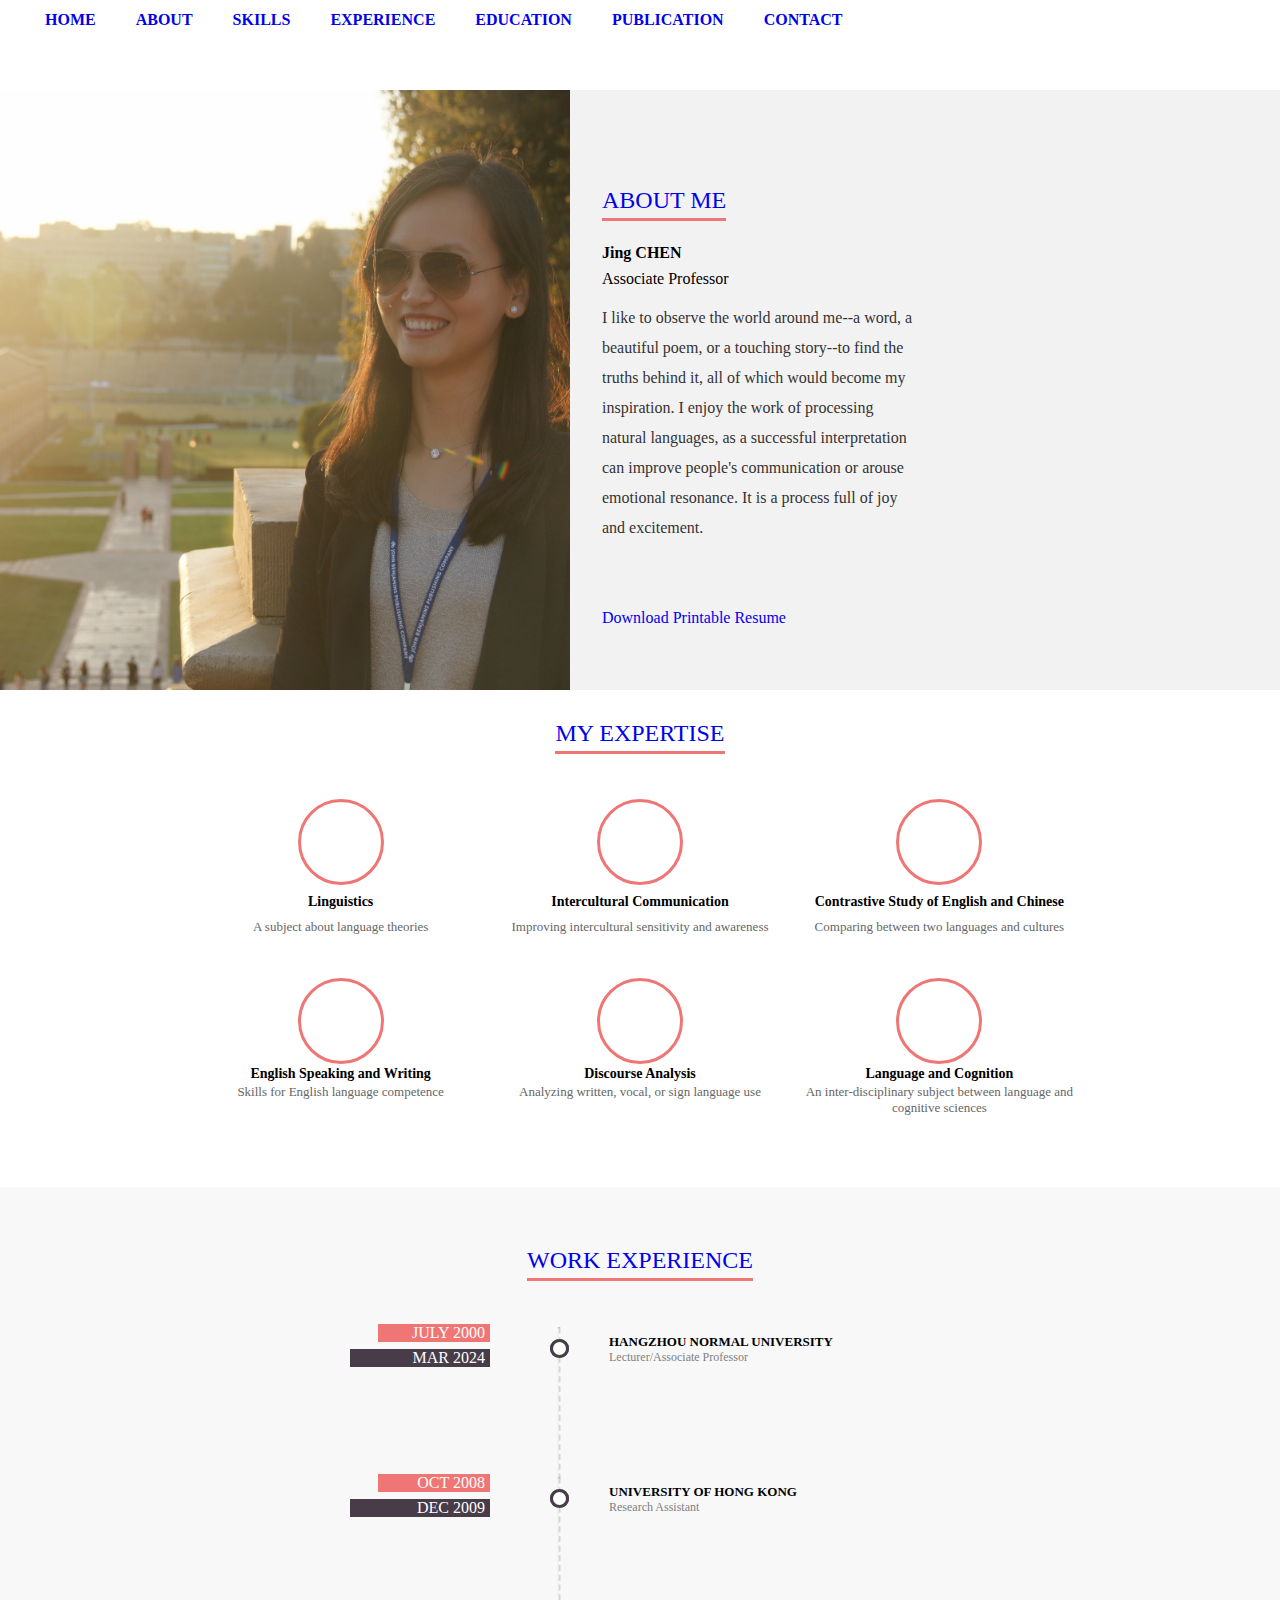
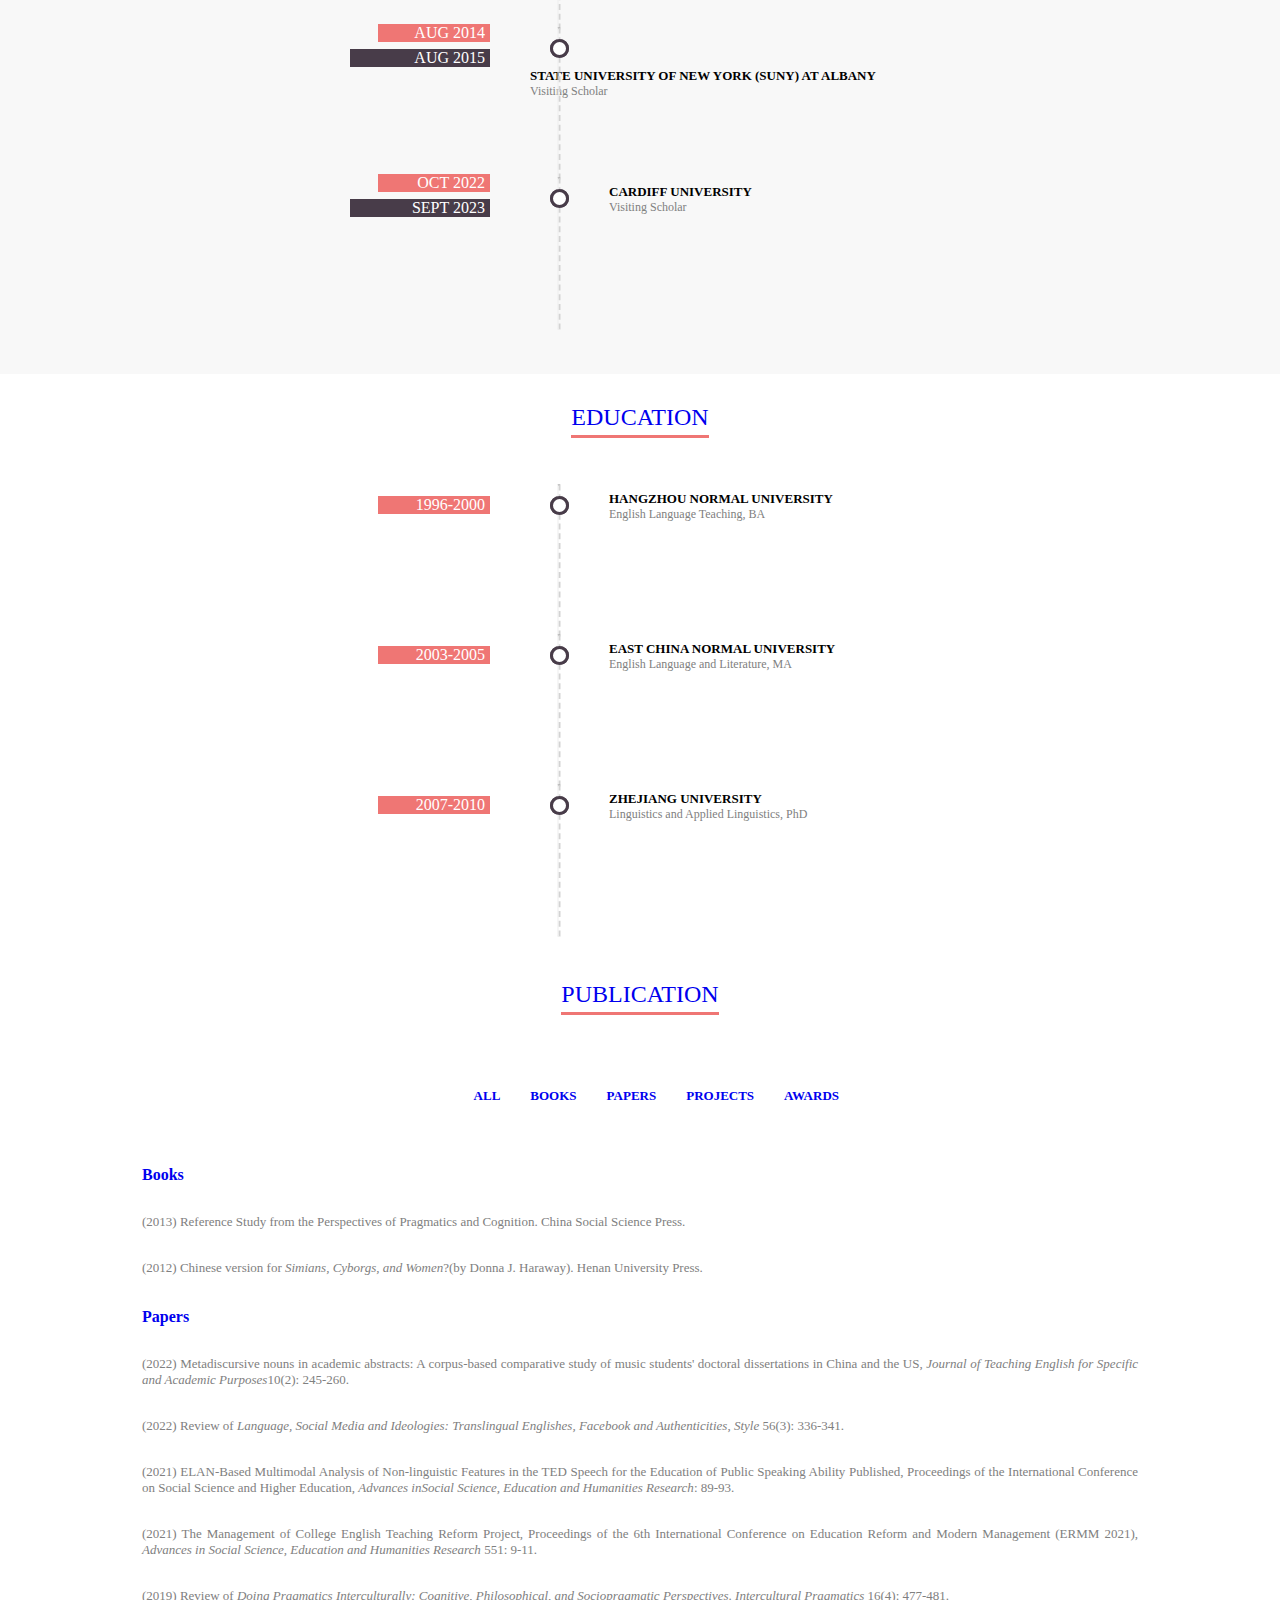
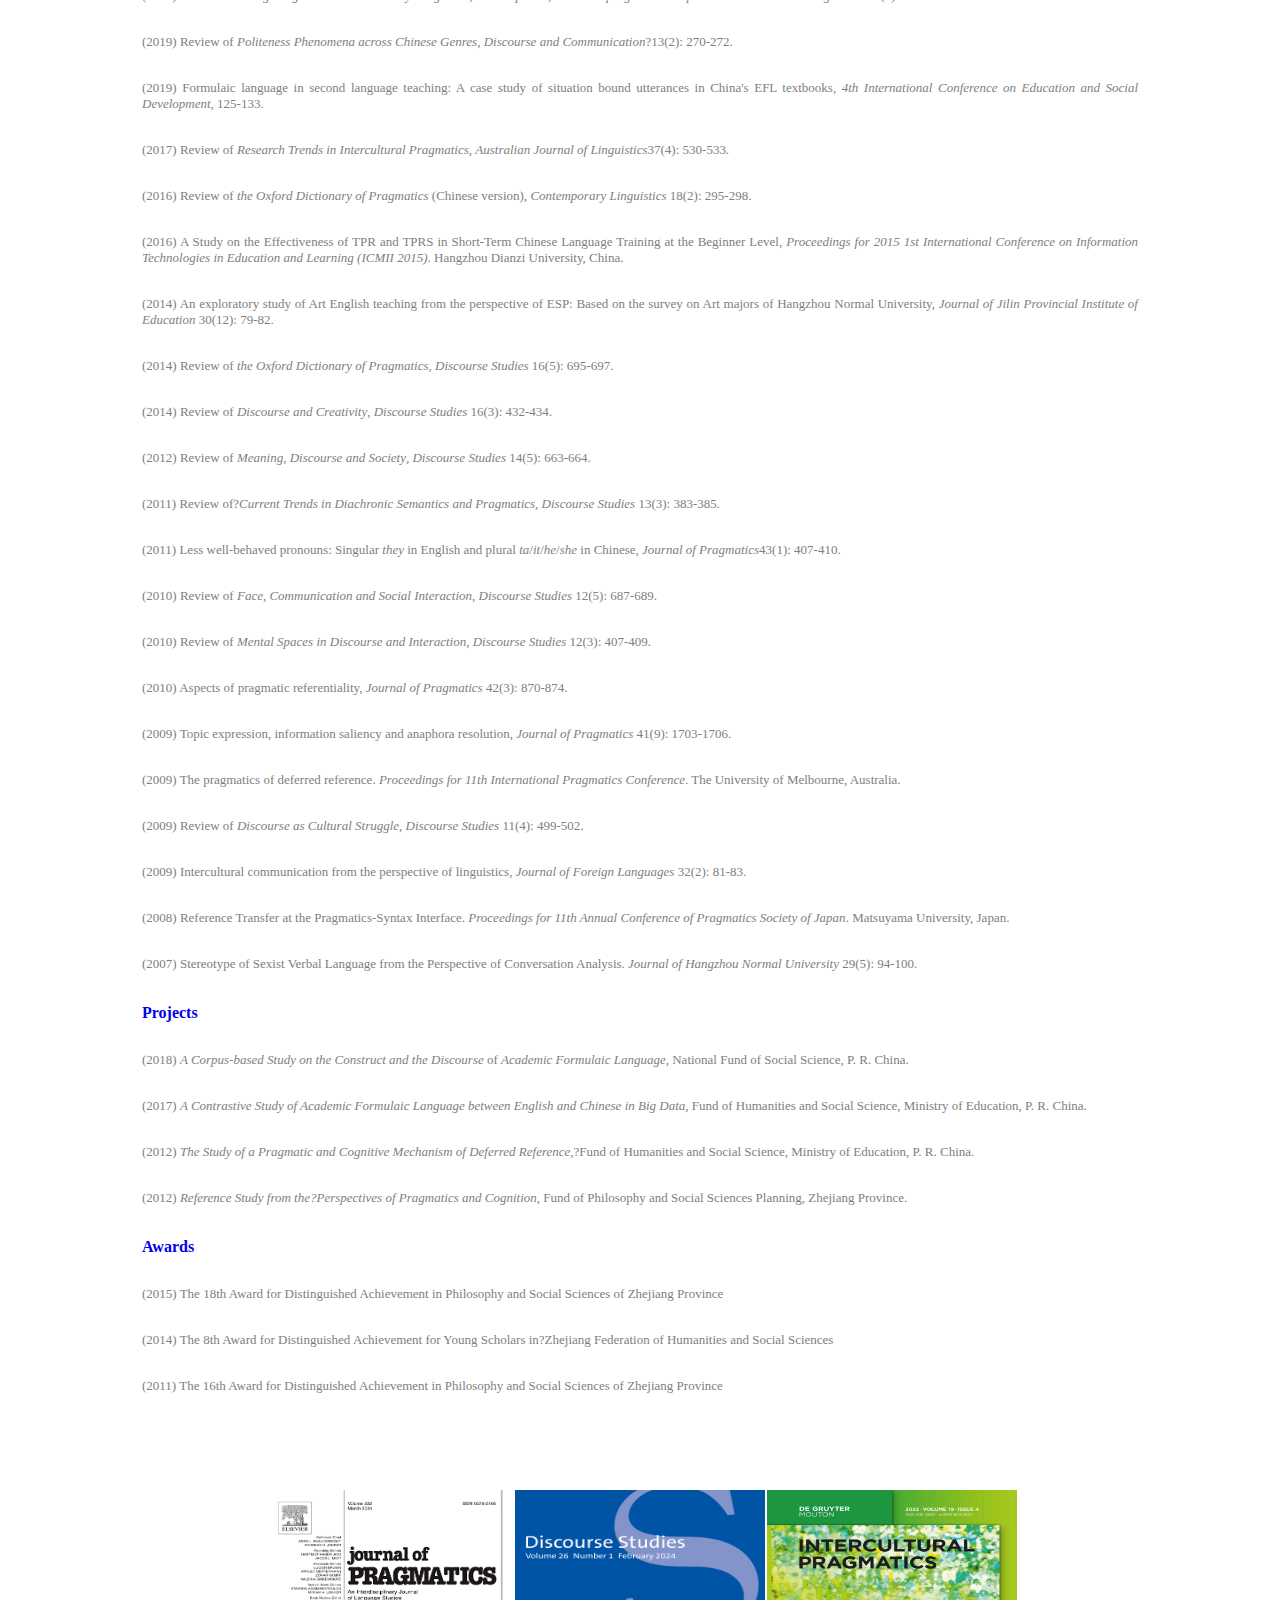
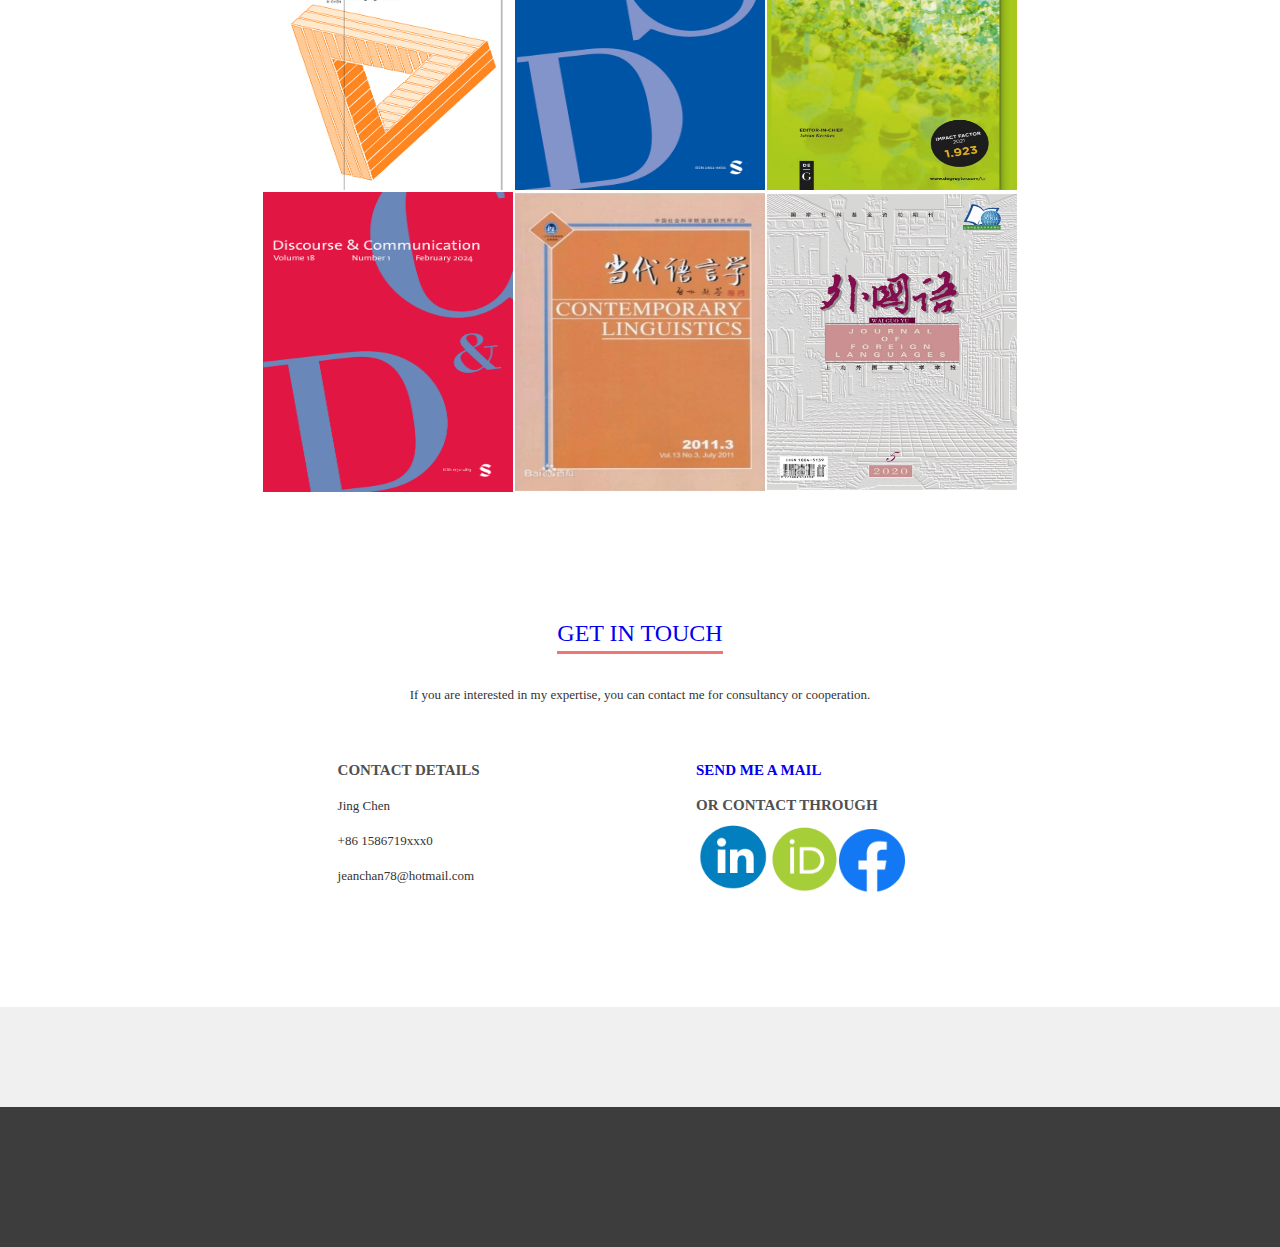
<file: index.html>
<!DOCTYPE html PUBLIC "-//W3C//DTD XHTML 1.0 Transitional//EN" "http://www.w3.org/TR/xhtml1/DTD/xhtml1-transitional.dtd">
<html xmlns="http://www.w3.org/1999/xhtml">
<head>
	<link rel="stylesheet" type="text/css" href="style.css" />
	<meta charset="utf-8" />
	<title></title>
    <style type="text/css">
<!--
#Layer1 {
	position:absolute;
	width:432px;
	height:361px;
	z-index:100;
	left: 602px;
	top: 187px;
}
#Layer2 {
	position:absolute;
	width:629px;
	height:94px;
	z-index:101;
	left: 71px;
	top: 2877px;
}
#Layer3 {
	position:absolute;
	width:1074px;
	height:304px;
	z-index:101;
	left: 520px;
	top: 1203px;
}
.STYLE5 {color: #666666; font-size: small; }
.STYLE10 {font-size: 14px; font-weight: bold; }
.STYLE12 {
	color: #000000;
	font-size: 14px;
}
.STYLE13 {color: #333333}
.STYLE14 {
	font-size: 16px;
	color: #333333;
}
.STYLE15 {font-size: 16; color: #333333; }
.STYLE16 {font-size: 16px}
.STYLE17 {color: #666666}
.STYLE18 {font-size: 16px; color: #666666; }
.STYLE19 {font-size: 16}
-->
    </style>
    <meta http-equiv="Content-Type" content="text/html; charset=gb2312" />
</head>
<body>	
	<div class="box">
	  <div class="menu">
			<ul>
				<li><a href="#ho" name="ho" id="ho">HOME</a></li>
				<li>
				  <p><a href="#am">ABOUT</a></p>
				</li>
				<li><a href="#sk">SKILLS</a></li>
				<li><a href="#ex">EXPERIENCE</a></li>
				<li><a href="#ed">EDUCATION</a></li>
				<li><a href="#pu">PUBLICATION</a></li>
				<li><a href="#co">CONTACT</a></li>
				<div class="clear"> </div>
			</ul>
	  </div>
		<div class="about">
			<div class="about_photo"><img src="images/20240305104525.jpg" width="570" height="510" />
			  <div id="Layer1"><span class="about_me_line_1">
<a href="#ho" name="am" id="am">ABOUT ME</a></span>
                <p class="about_me_line_2">Jing CHEN </p>
                <p class="about_me_line_3">Associate Professor </p>
                <p class="about_me_line_4 STYLE13">I like to observe the world around me--a word, a beautiful poem, or a touching story--to find the  truths behind it, all of which would become my inspiration. I enjoy the work of processing natural languages, as a successful interpretation can improve people's communication or arouse emotional resonance. It is a process full of joy and excitement.</p>
                <p class="about_me_line_4">&nbsp;</p>
                <p class="about_me_line_4"><a href="CV.pdf">Download Printable Resume</a></p>
			  </div>
          </div>
			<div class="clear">
			  <p>&nbsp;</p>
			  <p>&nbsp;</p>
			  <p>&nbsp;</p>
			  <p>&nbsp;</p>
			  <p>&nbsp;</p>
			  <p>&nbsp;</p>
			  <p>&nbsp;</p>
			  <p>&nbsp;</p>
			</div>
	  </div>

		<!-- My_expertise -->
		<div class="class">
		  <div>
			<span class="title"><a href="#ho">My EXPERTISE</a><a name="sk" id="sk"></a> </span>
			<div class="circle"  style="padding-bottom: 50px;">
              <ul><div class="clear"></div>
              </ul>
			  <ul><div class="clear"></div>
		      </ul>
		    </div>
			<div align="left">
			  <table width="900" border="0" align="center">
                <tr>
                  <td width="300"><div class="div-circle"></div></td>
                  <td width="300"><div class="div-circle"></div></td>
                  <td width="300"><div class="div-circle"></div></td>
                </tr>
                <tr>
                  <td height="30"><div align="center" class="STYLE10">
                    <h2 class="STYLE12">Linguistics</h2>
                  </div></td>
                  <td><div align="center" class="STYLE10">
                    <h2 class="STYLE12">Intercultural Communication </h2>
                    </div></td>
                  <td><div align="center">
                    <h2 class="STYLE12">Contrastive Study of English and Chinese </h2>
                    </div></td>
                </tr>
                <tr valign="top">
                  <td height="57"><div align="center" class="STYLE5">A subject about language theories </div></td>
                  <td><div align="center" class="STYLE5">Improving intercultural sensitivity and awareness </div></td>
                  <td><div align="center" class="STYLE5">Comparing between two languages and cultures </div></td>
                </tr>
                <tr>
                  <td><div class="div-circle"></div></td>
                  <td><div class="div-circle"></div></td>
                  <td><div class="div-circle"></div></td>
                </tr>
                <tr>
                  <td><div align="center">
                    <h2 class="STYLE12">English Speaking and Writing </h2>
                    </div></td>
                  <td><div align="center">
                    <h2 class="STYLE12">Discourse Analysis </h2>
                    </div></td>
                  <td><div align="center">
                    <h2 class="STYLE12">Language and Cognition </h2>
                    </div></td>
                </tr>
                <tr  valign="top">
                  <td height="55"><div align="center" class="STYLE5">Skills for English language competence </div></td>
                  <td><div align="center" class="STYLE5">Analyzing written, vocal, or sign language use </div></td>
                  <td><div align="center" class="STYLE5">An inter-disciplinary subject between language and cognitive sciences </div></td>
                </tr>
                          </table>
		      <p>&nbsp;</p>
			</div>
		  </div>
		  <div class="class" style="background-color: rgb(248,248,248);"><div class="clear">
			  <p><span class="title"><a href="#ho">WORK EXPERIENCE</a></span><a name="ex" id="ex"></a></p>
			  </div>
			  <div style="padding:50px 350px;">
					<div class="czmf">
						<div style="width: 140px;position: relative;height: 60px;" class="float">
							<div class="title_4">JULY 2000</div>
							<div class="title_5">MAR 2024</div>
						</div>
						<div class="little_circle float">
							<hr class="hr_dotted" />
							<div class="white_circle">							</div>
						</div>
						<div class="float" style="margin-left: 40px;">
							<p id="title_6">HANGZHOU NORMAL UNIVERSITY </p>
							<p id="title_7">Lecturer/Associate Professor </p>
						</div>
						<div class="clear"></div>
					</div>
					<div class="czmf">
						<div style="width: 140px;position: relative;height: 60px;" class="float">
							<div class="title_4">OCT 2008</div>
							<div class="title_5">DEC 2009</div>
						</div>
						<div class="little_circle float">
							<hr class="hr_dotted" />
							<div class="white_circle">							</div>
						</div>
						<div class="float" style="margin-left: 40px;">
							<p id="title_6"> UNIVERSITY OF HONG KONG </p>
							<p id="title_7">Research Assistant </p>
						</div>
						<div class="clear"></div>
					</div>
					<div class="czmf">
						<div style="width: 140px;position: relative;height: 60px;" class="float">
							<div class="title_4">AUG 2014</div>
							<div class="title_5">AUG 2015</div>
						</div>
						<div class="little_circle float">
							<hr class="hr_dotted" />
							<div class="white_circle">							</div>
						</div>
						<div class="float" style="margin-left: 40px;">
							<p align="left" id="title_6">STATE UNIVERSITY OF NEW YORK (SUNY) AT ALBANY</p>
							<p align="left" id="title_7">Visiting Scholar </p>
					  </div>
						<div class="clear"></div>
					</div>
					
				    <div class="czmf">
                      <div style="width: 140px;position: relative;height: 60px;" class="float">
                        <div class="title_4">OCT 2022</div>
                        <div class="title_5">SEPT 2023</div>
                      </div>
				      <div class="little_circle float">
                        <hr class="hr_dotted" />
                        <div class="white_circle"> </div>
			          </div>
				      <div class="float" style="margin-left: 40px;">
                        <p align="left" id="title_6">CARDIFF UNIVERSITY </p>
				        <p align="left" id="title_7">Visiting Scholar </p>
			          </div>
				      <div class="clear"></div>
		        </div>
			  </div>
		  </div>


			<!-- EDUCATIOn -->
		  <div class="class">
				<div>
			  <span class="title"><a href="#ho">EDUCATION</a></span><a name="ed" id="ed"></a></div>
			<div style="padding:50px 350px;">
					<div class="czmf">
						<div style="width: 140px;position: relative;height: 60px;" class="float">
							<div class="title_4" style="margin-top: 15px;">1996-2000</div>
						</div>
						<div class="little_circle float">
							<hr class="hr_dotted" />
							<div class="white_circle">							</div>
						</div>
						<div class="float" style="margin-left: 40px;">
							<p id="title_6">HANGZHOU NORMAL UNIVERSITY </p>
							<p id="title_7">English Language Teaching, BA </p>
						</div>
						<div class="clear"></div>
					</div>
					<div class="czmf">
						<div style="width: 140px;position: relative;height: 60px;" class="float">
							<div class="title_4" style="margin-top: 15px;">2003-2005</div>
						</div>
						<div class="little_circle float">
							<hr class="hr_dotted" />
							<div class="white_circle">							</div>
						</div>
					  <div class="float" style="margin-left: 40px;">
							<p id="title_6">EAST CHINA NORMAL UNIVERSITY </p>
							<p id="title_7">English Language and Literature, MA </p>
					  </div>
						<div class="clear"></div>
					</div>
					<div class="czmf">
						<div style="width: 140px;position: relative;height: 60px;" class="float">
							<div class="title_4" style="margin-top: 15px;">2007-2010</div>
						</div>
						<div class="little_circle float">
							<hr class="hr_dotted" />
							<div class="white_circle">							</div>
						</div>
						<div class="float" style="margin-left: 40px;">
							<p id="title_6">ZHEJIANG UNIVERSITY  </p>
							<p id="title_7">Linguistics and Applied Linguistics, PhD </p>
						</div>
						<div class="clear"></div>
					</div>
			</div>
			<div> <span class="title"><a href="#ho">PUBLICATION</a><a name="pu" id="pu"></a></span>
			  <div class="small_title">
                <ul>
                  <li> <a href="#al">ALL</a><a name="al" id="al"></a></li>
                  <li><a href="#bo">BOOKS</a></li>
                  <li><a href="#pa">PAPERS</a></li>
                  <li><a href="#pr">PROJECTS</a></li>
                  <li><a href="#aw">AWARDS</a></li>
                </ul>
		      </div>
			</div>
		  </div>


			<!-- PORTHOLIO -->
			<div class="li">
			  <p align="left">&nbsp;</p>
			  <div align="center">
			    <table width="1000" border="0">
                  <tr>
                    <td><p align="justify" ><strong><span class="STYLE16"><span class="STYLE13"><a href="#al">Books</a><a name="bo" id="bo"></a></span></span></strong></p>
                      <p align="justify" class="STYLE14" >(2013) Reference Study from the Perspectives of Pragmatics and Cognition. China Social Science Press. </p>
                    <p align="justify" class="STYLE14" >(2012) Chinese version for <em >Simians, Cyborgs, and Women</em>?(by Donna J. Haraway). Henan University Press. </p></td>
                  </tr>
                  <tr>
                    <td><p align="justify" ><strong><span class="STYLE16"><a href="#al">Papers</a><a name="pa" id="pa"></a></span></strong></p>
                      <p align="justify" class="STYLE14" >(2022) Metadiscursive nouns in academic abstracts: A corpus-based comparative study of music students' doctoral dissertations in China and the US, <em>Journal of Teaching English for Specific and Academic Purposes</em>10(2): 245-260. </p>
                      <p align="justify" class="STYLE14" >(2022) Review of <em>Language, Social Media and Ideologies: Translingual Englishes, Facebook and Authenticities</em>, <em>Style</em> 56(3): 336-341. </p>
                      <p align="justify" class="STYLE14" >(2021) ELAN-Based Multimodal Analysis of Non-linguistic Features in the TED Speech for the Education of Public Speaking Ability Published, Proceedings of the International Conference on Social Science and Higher Education, <em>Advances inSocial Science, Education and Humanities Research</em>: 89-93.<br />
                      </p>
                      <p align="justify" class="STYLE14" >(2021) The Management of College English Teaching Reform Project, Proceedings of the 6th International Conference on Education Reform and Modern Management (ERMM 2021), <em>Advances in Social Science, Education and Humanities Research </em>551: 9-11. </p>
                      <p align="justify" class="STYLE14" >(2019) Review of <em >Doing Pragmatics Interculturally: Cognitive, Philosophical, and Sociopragmatic Perspectives</em>. <em >Intercultural Pragmatics </em>16(4): 477-481. </p>
                      <p align="justify" class="STYLE14" >(2019) Review of <em >Politeness Phenomena across Chinese Genres, Discourse and Communication</em>?13(2): 270-272. </p>
                      <p align="justify" class="STYLE14" >(2019) Formulaic language in second language teaching: A case study of situation bound utterances in China's EFL textbooks, <em>4th International Conference on Education and Social Development</em>, 125-133. </p>
                      <p align="justify" class="STYLE14" >(2017) Review of <em >Research Trends in Intercultural Pragmatics</em>, <em >Australian Journal of Linguistics</em>37(4): 530-533<em >.</em></p>
                      <p align="justify" class="STYLE14" >(2016) Review of <em >the Oxford Dictionary of Pragmatics</em> (Chinese version), <em>Contemporary Linguistics</em> 18(2): 295-298. </p>
                      <p align="justify" class="STYLE14" >(2016) A Study on the Effectiveness of TPR and TPRS in Short-Term Chinese Language Training at the Beginner Level, <em >Proceedings for</em> <em >2015 1st International Conference on Information Technologies in Education and Learning (ICMII 2015)</em>. Hangzhou Dianzi University, China. </p>
                      <p align="justify" class="STYLE14" >(2014) An exploratory study of Art English teaching from the perspective of ESP: Based on the survey on Art majors of Hangzhou Normal University, <em >Journal of Jilin Provincial Institute of Education</em> 30(12): 79-82. </p>
                      <p align="justify" class="STYLE14" >(2014) Review of <em >the Oxford Dictionary of Pragmatics</em>, <em >Discourse Studies</em> 16(5): 695-697.</p>
                      <p align="justify" class="STYLE14" >(2014) Review of <em >Discourse and Creativity</em>, <em >Discourse Studies</em> 16(3): 432-434. </p>
                      <p align="justify" class="STYLE14" >(2012) Review of <em >Meaning, Discourse and Society</em>, <em >Discourse Studies</em> 14(5): 663-664. </p>
                      <p align="justify" class="STYLE14" >(2011) Review of?<em >Current Trends in Diachronic Semantics and Pragmatics</em>, <em>Discourse Studies </em>13(3): 383-385<em>.</em> </p>
                      <p align="justify" class="STYLE14" >(2011) Less well-behaved pronouns: Singular <em >they</em> in English and plural <em >ta</em>/<em >it</em>/<em >he</em>/<em >she</em> in Chinese, <em >Journal of Pragmatics</em>43(1): 407-410. </p>
                      <p align="justify" class="STYLE14" >(2010) Review of <em >Face, Communication and Social Interaction</em>, <em>Discourse Studies</em> 12(5): 687-689. </p>
                      <p align="justify" class="STYLE14" >(2010) Review of <em>Mental Spaces in Discourse and Interaction</em>, <em>Discourse Studies</em> 12(3): 407-409. </p>
                      <p align="justify" class="STYLE14" >(2010) Aspects of pragmatic referentiality, <em >Journal of Pragmatics</em> 42(3): 870-874. </p>
                      <p align="justify" class="STYLE14" >(2009) Topic expression, information saliency and anaphora resolution, <em >Journal of Pragmatics</em> 41(9): 1703-1706. </p>
                      <p align="justify" class="STYLE14" >(2009) The pragmatics of deferred reference. <em >Proceedings for 11th International Pragmatics Conference</em>. The University of Melbourne, Australia. </p>
                      <p align="justify" class="STYLE14" >(2009) Review of <em >Discourse as Cultural Struggle</em>, <em>Discourse Studies</em> 11(4): 499-502. </p>
                      <p align="justify" class="STYLE14" >(2009) Intercultural communication from the perspective of linguistics, <em >Journal of Foreign Languages</em> 32(2): 81-83. </p>
                      <p align="justify" class="STYLE14" >(2008) Reference Transfer at the Pragmatics-Syntax Interface.<em > Proceedings for 11th Annual Conference of Pragmatics Society of Japan</em>. Matsuyama University, Japan. </p>
                    <p align="justify" class="STYLE14" >(2007) Stereotype of Sexist Verbal Language from the Perspective of Conversation Analysis. <em >Journal of Hangzhou Normal University</em> 29(5): 94-100.</p></td>
                  </tr>
                  <tr>
                    <td><p align="justify" ><strong><span class="STYLE16"><span class="STYLE17"><a href="#al">Projects</a></span></span></strong><span class="STYLE18"><a name="pr" id="pr"></a></span></p>
                      <p align="justify" class="STYLE14" >(2018) <em>A Corpus-based Study on the Construct and the Discourse</em> of <em >Academic Formulaic Language, </em>National Fund of Social Science<em >, </em>P. R. China. </p>
                      <p align="justify" class="STYLE14" >(2017) <em >A Contrastive Study of Academic Formulaic Language between English and Chinese in Big Data</em>, Fund of Humanities and Social Science, Ministry of Education, P. R. China. </p>
                      <p align="justify" class="STYLE14" >(2012) <em >The Study of a Pragmatic and Cognitive Mechanism of Deferred Reference</em>,?Fund of Humanities and Social Science, Ministry of Education, P. R. China. </p>
                    <p align="justify" class="STYLE14" >(2012) <em >Reference Study from the?Perspectives of Pragmatics and Cognition</em>, Fund of Philosophy and Social Sciences Planning, Zhejiang Province. </p></td>
                  </tr>
                  <tr>
                    <td><p align="justify" ><strong><span class="STYLE13"><span class="STYLE16"><span class="STYLE19"><a href="#al">Awards</a></span></span></span></strong><span class="STYLE15"><a name="aw" id="aw"></a></span></p>
                      <p align="justify" class="STYLE14" >(2015) The 18th Award for Distinguished Achievement in Philosophy and Social Sciences of Zhejiang Province</p>
                      <p align="justify" class="STYLE14" >(2014) The 8th Award for Distinguished Achievement for Young Scholars in?Zhejiang Federation of Humanities and Social Sciences</p>
                    <p align="justify" class="STYLE14" >(2011) The 16th Award for Distinguished Achievement in Philosophy and Social Sciences of Zhejiang Province </p>
                    <p align="justify" >&nbsp;</p>
                    <p align="justify" >&nbsp;</p></td>
                  </tr>
                              </table>
		        <table width="682" border="0">
                  <tr>
                    <td><img src="images/journal of pragmatics.jpg" width="250" height="300" /></td>
                    <td><img src="images/discourse studies.png" width="250" height="300" /></td>
                    <td><img src="images/intercultural pragmatics.jpeg" width="250" height="300" /></td>
                  </tr>
                  <tr>
                    <td><img src="images/discourse and communication.png" width="250" height="300" /></td>
                    <td><img src="images/contemporary linguistics.jpg" width="250" height="300" /></td>
                    <td><img src="images/foreign langauge.jpg" width="250" height="300" /></td>
                  </tr>
                </table>
		        <p>&nbsp;</p>
	          </div>
			  <div class="clear"></div>
		  </div>

			<!-- GET IN TOUCH -->
			<div class="class a" style="padding: 80px;">
				<div>
					<span class="title"><a href="#ho">GET IN TOUCH</a><a name="co" id="co"></a></span>
					<p style="color: #333333;padding-top: 10px;">If you are interested in my expertise, you can contact me for consultancy or cooperation.</p>
			  </div>
				<div style="padding-top: 50px;color: gray;">
					<div class="left_form float">
						<span class="txt_2">CONTACT DETAILS</span><br />
						<span class="STYLE13">Jing Chen <br />
						+86 1586719xxx0<br />
						jeanchan78@hotmail.com</span><br />
				  </div>
					<div class="right_form float"><span class="txt_2"><a href="mailto:jeanchan78@hotmail.com"> SEND ME A MAIL</a><br />
                      </span> <span class="txt_2">OR CONTACT THROUGH</span><br />
						<span class="clear"><a href="https://www.linkedin.com/in/jing-chen-1835199b"><img src="images/linkedin-rond.png" width="72" height="69" /></a></span><span class="clear"><a href="https://orcid.org/0000-0002-9459-2363"><img src="images/orcid-og-image.png" width="71" height="65" border="0" /></a></span><span class="clear"><a href="https://www.facebook.com/chan.lisa.946"><img src="images/Facebook_f_logo_(2019).svg.png" width="66" height="63" border="0" /></a></span><br />
						<br />
				  </div>
					<div class="clear">
					  <div style="text-align: right;"></div>
					</div>
				</div>
			</div>

			<div class="map"></div>
		  <div class="footer"><a href="#top"> </a></div>
		</div>
	</div>
</body>
</html>
</file>
<file: style.css>
*{
	margin: 0px auto;
	padding: 0px;
	font-family: 'Myriad Pro';
}
.clear{
	clear: both;
}
.top{
	height: 600px;
	background-color: rgb(61,61,61);
	text-align: center;
	display: flex;
	flex-direction:column;	
	justify-content : center;
	/*padding: 100px 0px;*/
}
.top_img
{
	width: 540px;
	height: 130px;
	overflow: hidden;
}
.top_img img{
	width: 540px;
	height: 190px;
}
.top_title{
	color: #fff;
}
.top_but{
	margin-top: 10px;
}
.top_but button{
	padding: 10px 15px;
	color: #fff;
	background-color: rgb(239,118,116);
	border:none;
}
.menu ul{
	list-style: none;
	margin-left: 25px;
	font-weight: bold;
	font-family: 'Myriad Pro';
}

.menu li{
	float: left;	
	display: block;
	font-weight: bold;
	font-family: 'Myriad Pro';
}
.menu{
	height: 90px;
	line-height: 90px;
	display: flex;
	justify-content : center;
}

.menu a {
 line-height: 40px;
 
 
 text-decoration: none;
 padding: 0 20px;
 }   

.menu a:hover {
 background-color: #CDCDCD;
 }

.about{
	height: 600px;

	background-color: rgb(243,242,243);
}
.about_photo{
	width: 40%;
}
.about_me{
	width: 60%;
}
.about_photo,.about_me{
	float: left;
}
.about_photo img{
	height: 600px;
}
.about_me{
	height: 600px;
	padding: 60px 80px;
	box-sizing: border-box;
	width: 60%;
}
.about_me_line_1{
	font-size: 24px;
	border-bottom: 3px rgb(239,118,116) solid;
	padding-bottom:5px;
}
.about_me_line_2{
	margin-top: 30px;
	font-weight: bold;
	font-family: 'Myriad Pro';
}
.about_me_line_3{
	font-family: 'Myriad Pro';
	margin-top: 8px;
}
.about_me_line_4{
	font-family: 'MyriadPro';
	margin-top: 15px;
	color: rgb(180,180,180);
	padding-right: 26%;
	line-height: 30px;
	text-align: left;
}
.about_me_line_5{
	margin-top:120px;
}
.about_me_line_5 button{
	padding: 15px 30px;
	background-color: transparent;
	font-weight: bold;
	border:2px #000 solid;
}
.title{
	font-size: 24px;
	border-bottom: 3px rgb(239,118,116) solid;
	padding-bottom:5px;
	text-transform:uppercase;
}
.class{
	padding-top: 30px;
	text-align: center;	
}
.class p{
	font-size: 13px;
	color: gray;
	margin-top: 30px;
}
.circle ul{

}
.circle ul li{
	float: left;
	list-style: none;
	width: 240px;
	margin-left: 80px;
	margin-top: 20px;
}
.circle ul li:first-child{
	margin-left: 300px;
}
.div-circle{
	width: 80px;
	height: 80px;
	line-height: 80px;
	border:3px rgb(239,118,116) solid;
	border-radius: 100%;
	font-weight: bold;
}
.title_1{
	font-weight: bold;
	font-size: 13px;
	margin-top: 10px;
	display: block;
}
.title_2{
	color: gray;
	font-size: 12px;
	margin-top: 10px;
	display: block;
}
.czmf{
	height: 150px;
}
.float{
	float: left;
}
.title_4{
	text-align: right;
	padding-right: 5px;
	position: absolute;
	top: 0px;
	right: 0px;
	width: 80%;
	box-sizing: border-box;
	color: #fff;
	background-color: rgb(239,118,116);
}
.title_5{
	text-align: right;
	padding-right: 5px;
	width: 100%;
	position: absolute;
	top: 25px;
	right: 0px;
	box-sizing: border-box;
	color: #fff;
	background-color: rgb(72,60,73);
}
.hr_dotted{
	 border-top:2px lightgray dashed;
	 width: 150px;
	 transform: rotate(90deg);
	 margin-top: 60px;
	 margin-left: -70px;
	 position: relative;
	 z-index: -2;
}
#title_6{
	color: #000;
	padding-top: 10px;
	margin-top: 0px;
	font-weight: bold;
	text-align: left;
}
#title_7{
	color: gray;
	padding-top: 0px;
	font-size: 12px;
	margin-top: 0px;
	text-align: left;
}
.little_circle{
	width: 13px;
	height: 13px;
	border:3px rgb(72,60,73) solid;
	border-radius: 100%;
	margin-left: 60px;
	margin-top: 15px;
	background-color: #fff;
	position: relative;
	z-index: 99;
}
.white_circle{
	width: 13px;
	height: 13px;
	border-radius: 100%;
	background-color: #fff;
	margin-top: -66px;
	margin-left: -3px;
	border:3px rgb(72,60,73) solid;

}
.small_title{
	text-align: center;
	padding-top: 80px;
}
.small_title ul li:first-child{
	margin-left: 37%;
}
.small_title ul li:hover{
	color: #fff;
	cursor: pointer;	
}
.small_title ul li{
	float: left;
	color: gray;
	list-style: none;
	margin-left: 30px;
	font-size: 13px;
	font-weight: bold;
}
.li{
	text-align: right;
}
.duo{
	width: 75%;
}
.duo ul li{
	list-style: none;
	width: 33%;
	height: 240px;
	float: left;
}
.duo ul li img{
	width: 100%;
	height: 100%;
}
.shao{
	width: 24%;
	height: 480px;
}
.shao img{
	width: 100%;
	height: 100%;
}

.hidden_di{
	width: 100%;
	height: 100%;
	opacity: 0.9;
	position: absolute;
	left: 0px;
	top: 0px;
	background-color: rgb(240,137,136);	
	opacity: 0;
	cursor: pointer;
	transition: .3s;
}
.hidden_di img{
	width: 20px !important;
	height: 20px !important;
}
a{
	text-decoration: none;
}
.little_cir{
	float: left;
	width: 30px;
	height: 30px;
	background-color: #fff;
	border-radius: 100%;
	text-align: center;
	line-height: 30px;
	margin-left: 20px;
	margin-top:30%;
	background-color: #fff;
}
.little_cir:first-child{

	margin-left: 40%;
}
.txt:hover .hidden_di{
	opacity: 0.9;
}
.txt{
	line-height: 240px;
	position: relative;
	font-weight: bold;
	font-size: 22px;
	text-align: center !important;
}
.left_form{
	width: 45%;
	text-align: left;
	padding-left: 23%;
	box-sizing: border-box;
	line-height: 35px;
	font-size: 13px;
}
.txt_2{
	color: rgb(80,80,80) !important;
	font-size: 15px;
	font-weight: bold;
}
.right_form{
	width: 54%;
	text-align: left;
	padding-left: 10%;
	box-sizing: border-box;
	line-height: 35px;
	font-size: 13px;
}
.chec{
	width: 15px;
	height: 15px;
	border-radius: 0%;
	background-color: rgb(133,135,144);
	vertical-align: middle;
}
.input{
	color: gray;
	padding: 15px;
	width: 300px;
	margin-top: 20px;
	text-align: left;
	line-height: 20px;
}
.sub{
	border:2px #000 solid;
	padding: 7px 18px;
	background-color: transparent;
	margin-top: 20px;
	margin-right: 45%;
}
.map{
	padding:50px;
	font-weight: bold;
	font-size: 18px;
	color: gray;
	background-color: rgb(240,240,240);
	text-align: center;
	line-height: 200px;
}
.footer{
	padding: 70px;
	background-color: rgb(61,61,61);
}
.footer img{
	width: 20%;
}
.squre{
	width: 30px;
	height: 30px;
	transform: rotate(-90deg);
	background-color: rgb(48,41,49);
	text-align: center;
	line-height: 30px;
	color: gray;
	font-weight: bold;
	margin-top: 50px;
}
</file>
